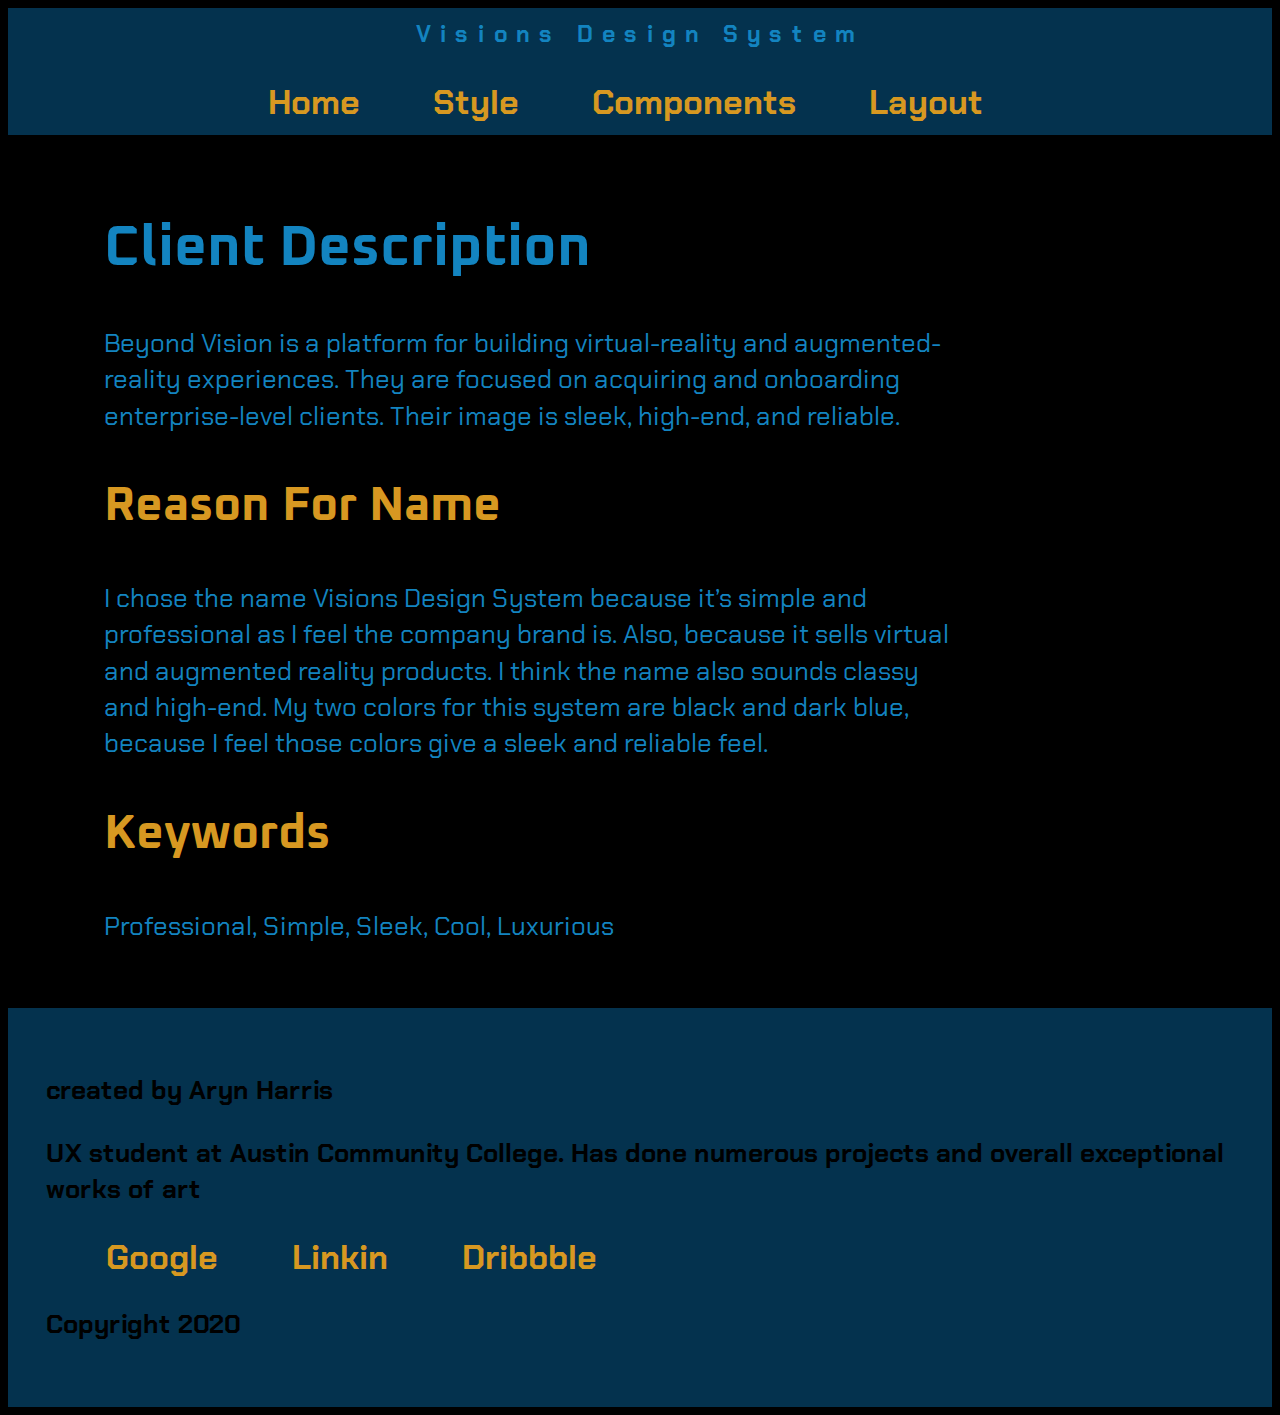
<file: index.html>
<!DOCTYPE html>
<html lang="en-us">

<head>

	<meta charset="UTF-8">
	<meta name="viewport" content="width=device-width, initial-scale=1">

	<title>Home</title>

	<link rel="stylesheet" type="text/css" href="main.css">

</head>

<body>

	<header>
		
		<a href="" class="logo">Visions Design System</a>

		<nav class="nav-primary">

			<ul>

				<li><a href="index.html">Home</a></li>
				<li><a href="style.html">Style</a></li>
				<li><a href="components.html">Components</a></li>
				<li><a href="layouts.html">Layout</a></li>


			</ul>	

		</nav>	

	</header>	

	<main>

		<h1>Client Description</h1>
		<p>Beyond Vision is a platform for building virtual-reality and augmented-reality experiences. They are focused on acquiring and onboarding enterprise-level clients. Their image is sleek, high-end, and reliable.</p>


        <h2>Reason For Name</h2>
        <p> I chose the name Visions Design System because it’s simple and professional as I feel
		the company brand is. Also, because it sells virtual and augmented reality products. I
		think the name also sounds classy and high-end.
		My two colors for this system are black and dark blue, because I feel those colors give a
		sleek and reliable feel.</p>


        <h2>Keywords</h2>
        <p>Professional, Simple, Sleek, Cool, Luxurious</p>

	</main>
	

	<footer>
		
		<p>created by Aryn Harris</p>
        <p>UX student at Austin Community College. Has done numerous projects and overall exceptional 
        works of art</p>

        <nav>

        	<ul>
        		
        		<li><a href="">Google</a></li>
        		<li><a href="">Linkin</a></li>
        		<li><a href="">Dribbble</a></li>

        	</ul>

        </nav>	

        <p> Copyright 2020</p>

	</footer>
</body>

</html>
</file>
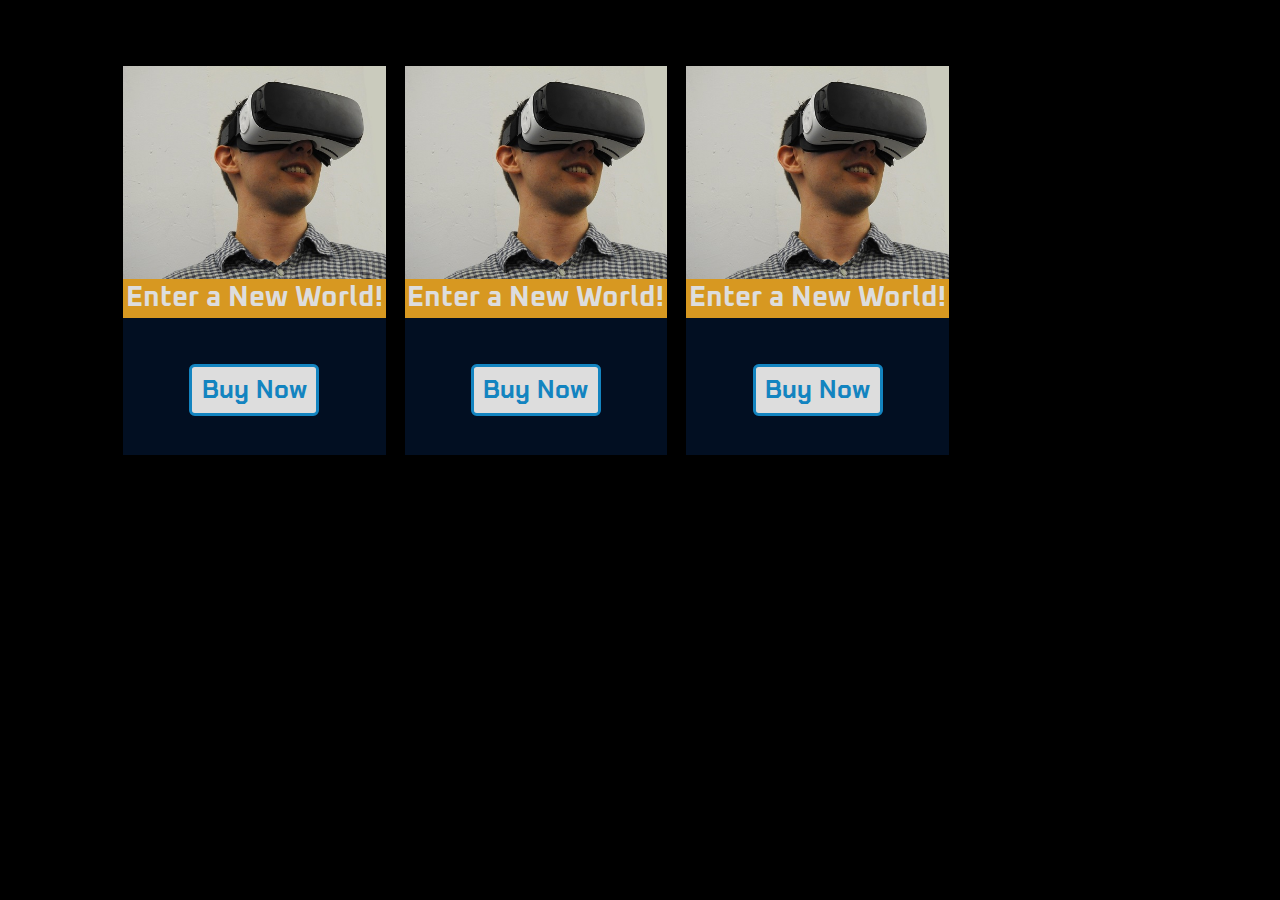
<file: card-callouts.html>
<!DOCTYPE html>
<html lang="en-us">

<head>

	<meta charset="UTF-8">
	<meta name="viewport" content="width=device-width, initial-scale=1">

	<title>Card Callouts</title>

	<link rel="stylesheet" type="text/css" href="main.css">

</head>

<body>
	<header>
	</header>
	
	<main>
      <section class="card-callouts">
         <div class="call-to-action-card">
            <img src="images/card-two.jpg" alt="card-two">
            <h5>Enter a New World!</h5>
            <a href="">Buy Now</a>
         </div>
         
         <div class="call-to-action-card">
            <img src="images/card-two.jpg" alt="card-two">
            <h5>Enter a New World!</h5>
            <a href="">Buy Now</a>
         </div>

         <div class="call-to-action-card">
            <img src="images/card-two.jpg" alt="card-two">
            <h5>Enter a New World!</h5>
            <a href="">Buy Now</a>
         </div>

      </section>
		 


	</main>	
</body>

</html>
</file>
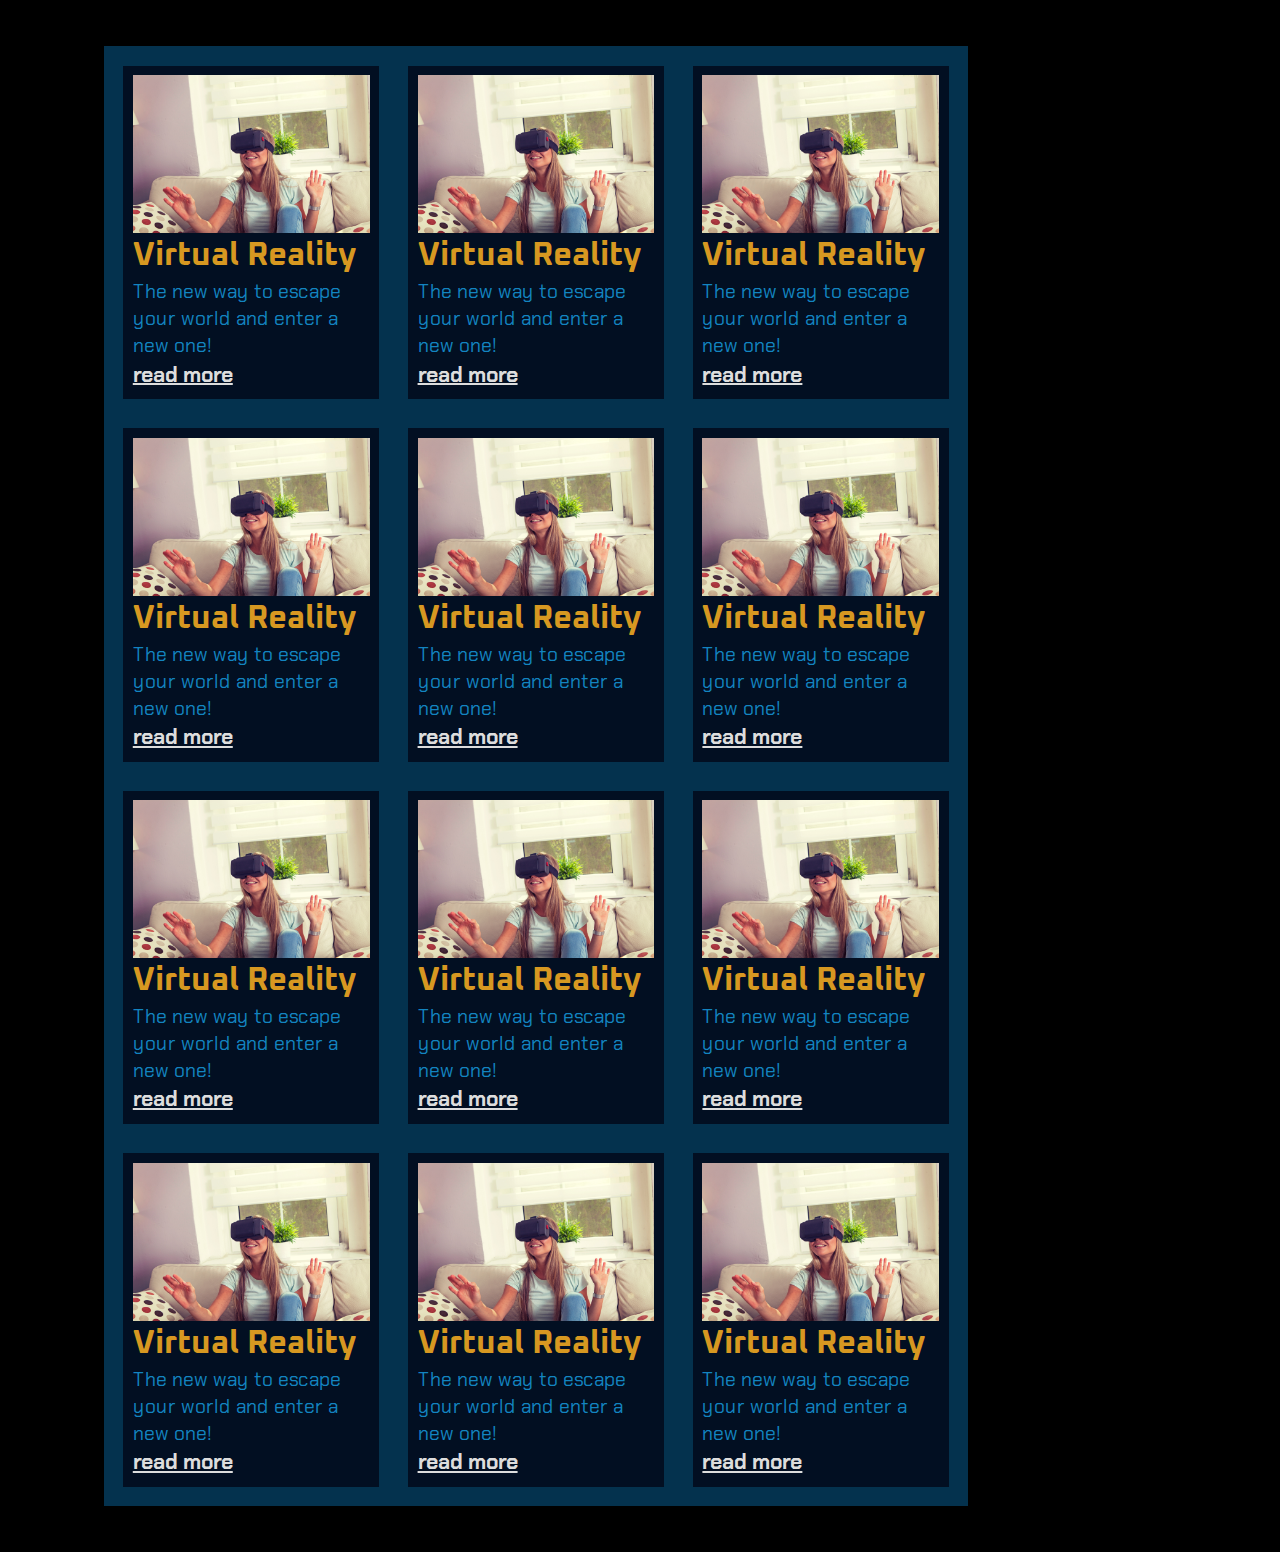
<file: card-grid.html>
<!DOCTYPE html>
<html lang="en-us">

<head>

	<meta charset="UTF-8">
	<meta name="viewport" content="width=device-width, initial-scale=1">

	<title>Card Grid</title>

	<link rel="stylesheet" type="text/css" href="main.css">

</head>

<body>
	<header>
	</header>
	
	<main>

		<section class="article-cards">

			<div class="article-card">
             
               <img src="images/card-one.jpg" alt="card-one">
               <h4>Virtual Reality</h4>
               <p>The new way to escape your world and enter a new one!</p>
               <a href="">read more</a>

            </div> 

            <div class="article-card">
             
               <img src="images/card-one.jpg" alt="card-one">
               <h4>Virtual Reality</h4>
               <p>The new way to escape your world and enter a new one!</p>
               <a href="">read more</a>

            </div> 

            <div class="article-card">
             
               <img src="images/card-one.jpg" alt="card-one">
               <h4>Virtual Reality</h4>
               <p>The new way to escape your world and enter a new one!</p>
               <a href="">read more</a>

            </div> 

            <div class="article-card">
             
               <img src="images/card-one.jpg" alt="card-one">
               <h4>Virtual Reality</h4>
               <p>The new way to escape your world and enter a new one!</p>
               <a href="">read more</a>

            </div> 

            <div class="article-card">
             
               <img src="images/card-one.jpg" alt="card-one">
               <h4>Virtual Reality</h4>
               <p>The new way to escape your world and enter a new one!</p>
               <a href="">read more</a>

            </div> 

            <div class="article-card">
             
               <img src="images/card-one.jpg" alt="card-one">
               <h4>Virtual Reality</h4>
               <p>The new way to escape your world and enter a new one!</p>
               <a href="">read more</a>

            </div> 

            <div class="article-card">
             
               <img src="images/card-one.jpg" alt="card-one">
               <h4>Virtual Reality</h4>
               <p>The new way to escape your world and enter a new one!</p>
               <a href="">read more</a>

            </div> 

            <div class="article-card">
             
               <img src="images/card-one.jpg" alt="card-one">
               <h4>Virtual Reality</h4>
               <p>The new way to escape your world and enter a new one!</p>
               <a href="">read more</a>

            </div> 

            <div class="article-card">
             
               <img src="images/card-one.jpg" alt="card-one">
               <h4>Virtual Reality</h4>
               <p>The new way to escape your world and enter a new one!</p>
               <a href="">read more</a>

            </div> 

            <div class="article-card">
             
               <img src="images/card-one.jpg" alt="card-one">
               <h4>Virtual Reality</h4>
               <p>The new way to escape your world and enter a new one!</p>
               <a href="">read more</a>

            </div> 

            <div class="article-card">
             
               <img src="images/card-one.jpg" alt="card-one">
               <h4>Virtual Reality</h4>
               <p>The new way to escape your world and enter a new one!</p>
               <a href="">read more</a>

            </div> 

            <div class="article-card">
             
               <img src="images/card-one.jpg" alt="card-one">
               <h4>Virtual Reality</h4>
               <p>The new way to escape your world and enter a new one!</p>
               <a href="">read more</a>

            </div> 


		</section>	
	</main>	
</body>

</html>
</file>
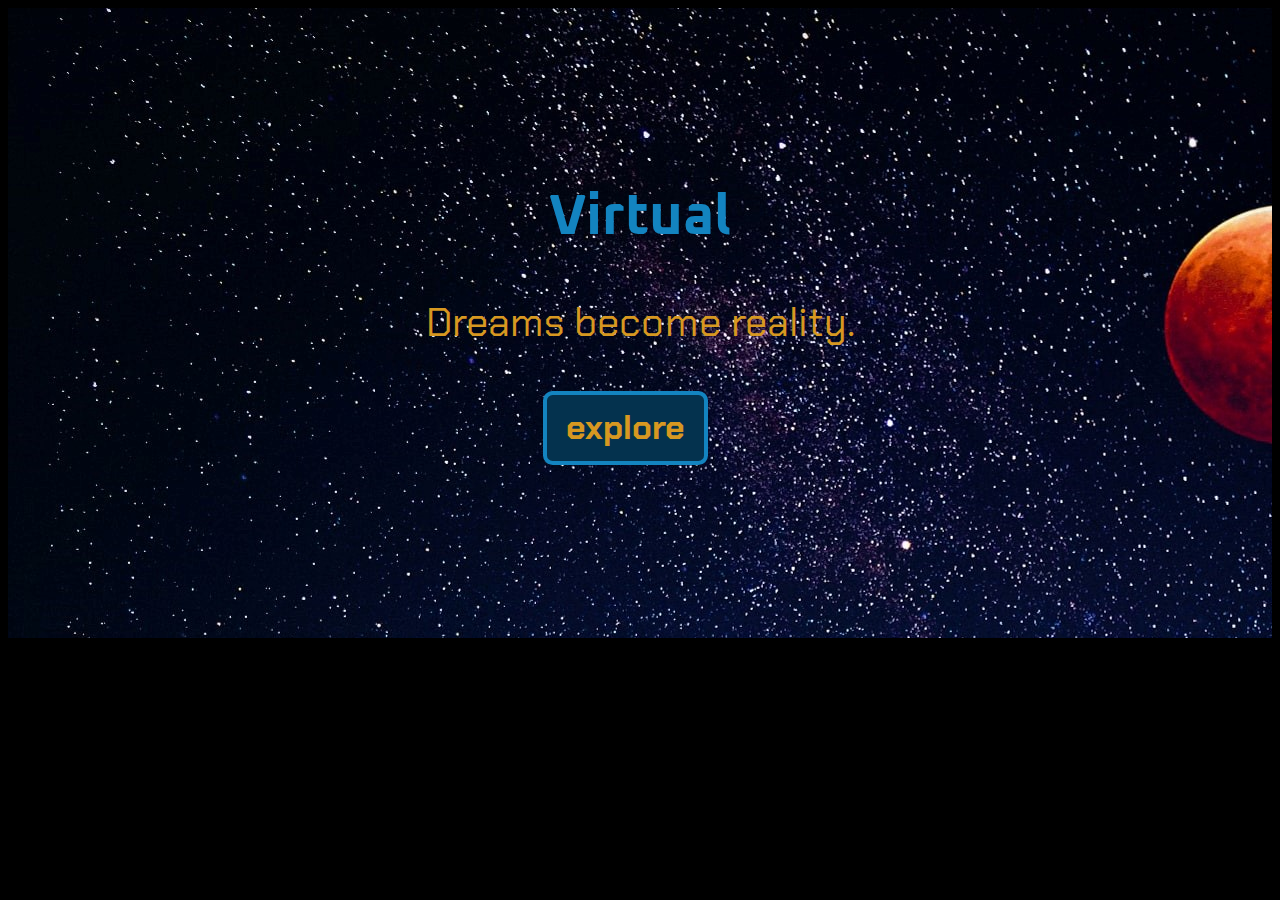
<file: hero.html>
<!DOCTYPE html>
<html lang="en-us">

<head>

	<meta charset="UTF-8">
	<meta name="viewport" content="width=device-width, initial-scale=1">

	<title>Hero</title>

	<link rel="stylesheet" type="text/css" href="main.css">

</head>

<body>
	
	<header class="hero-block">
         
         <h1>Virtual</h1>
         <p>Dreams become reality.</p>
         <a href="hero.html" class="hero-button">explore</a>

	</header>
	

</body>

</html>
</file>
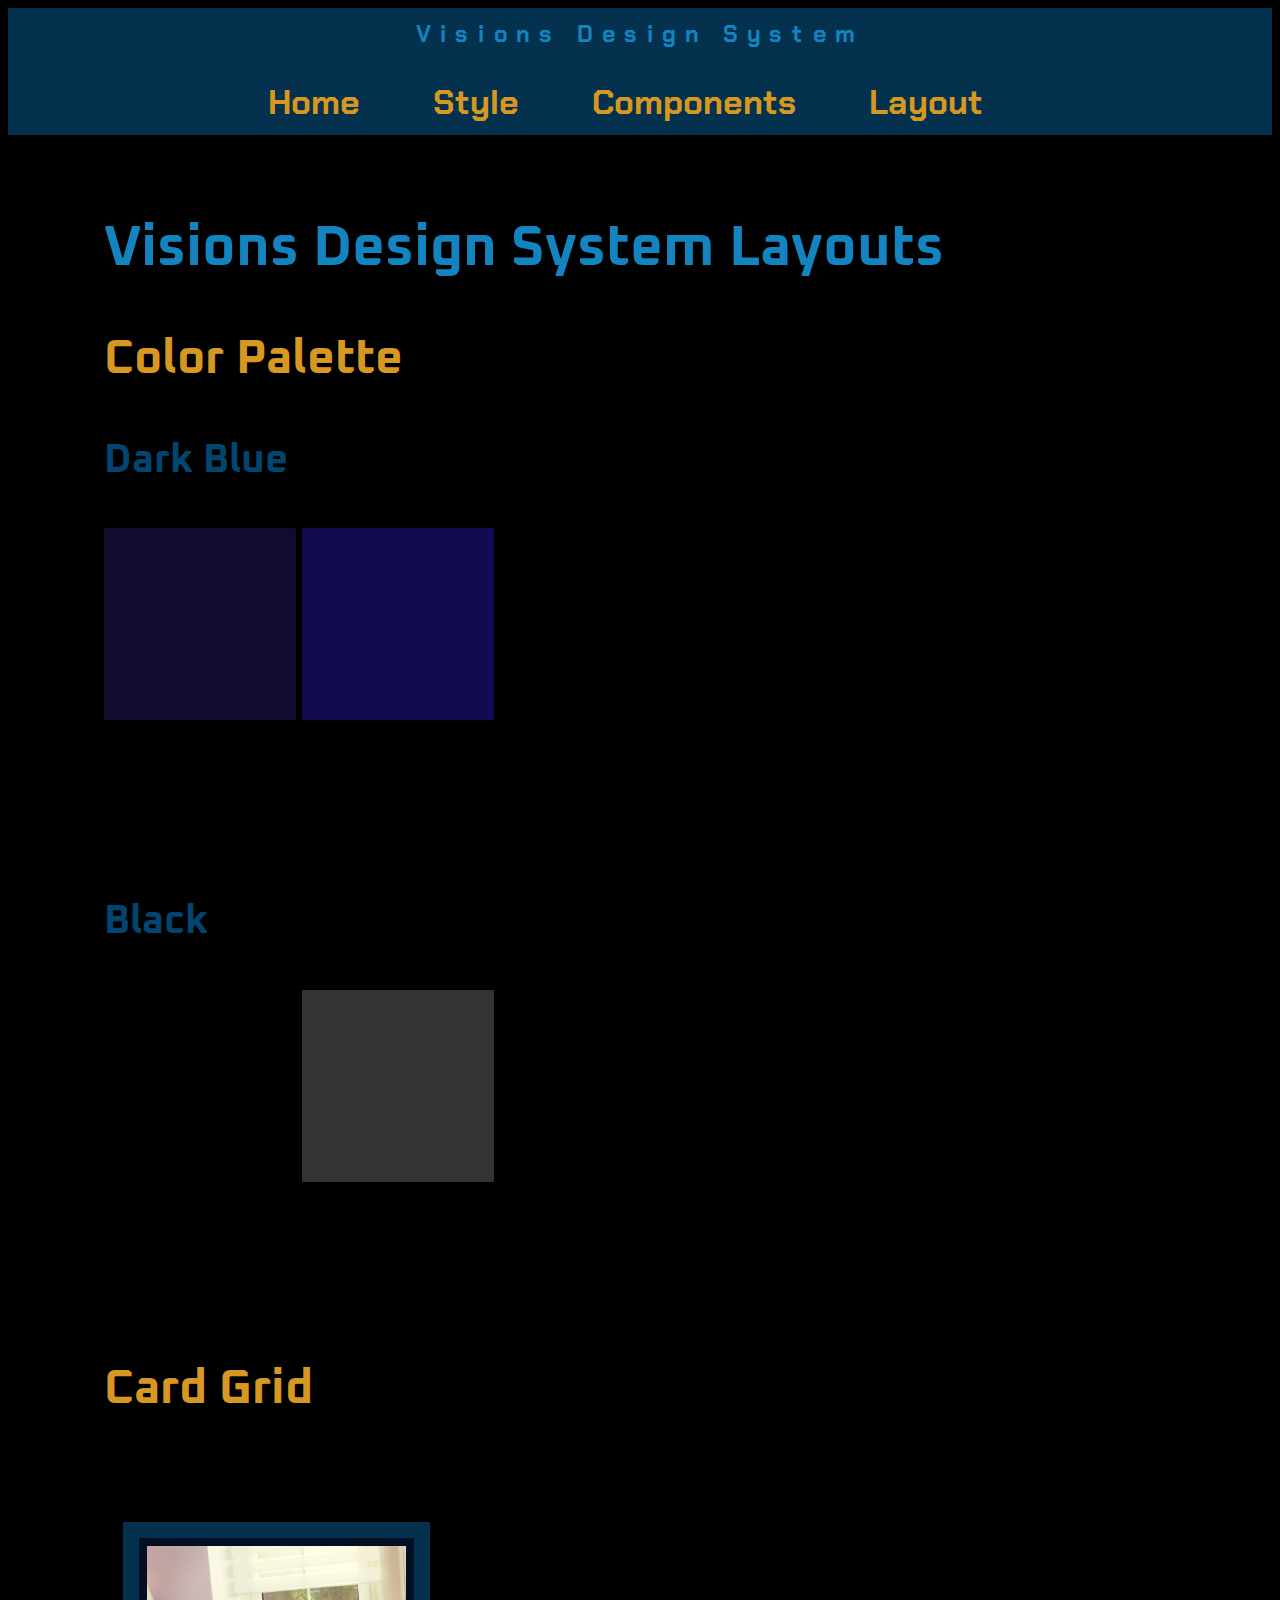
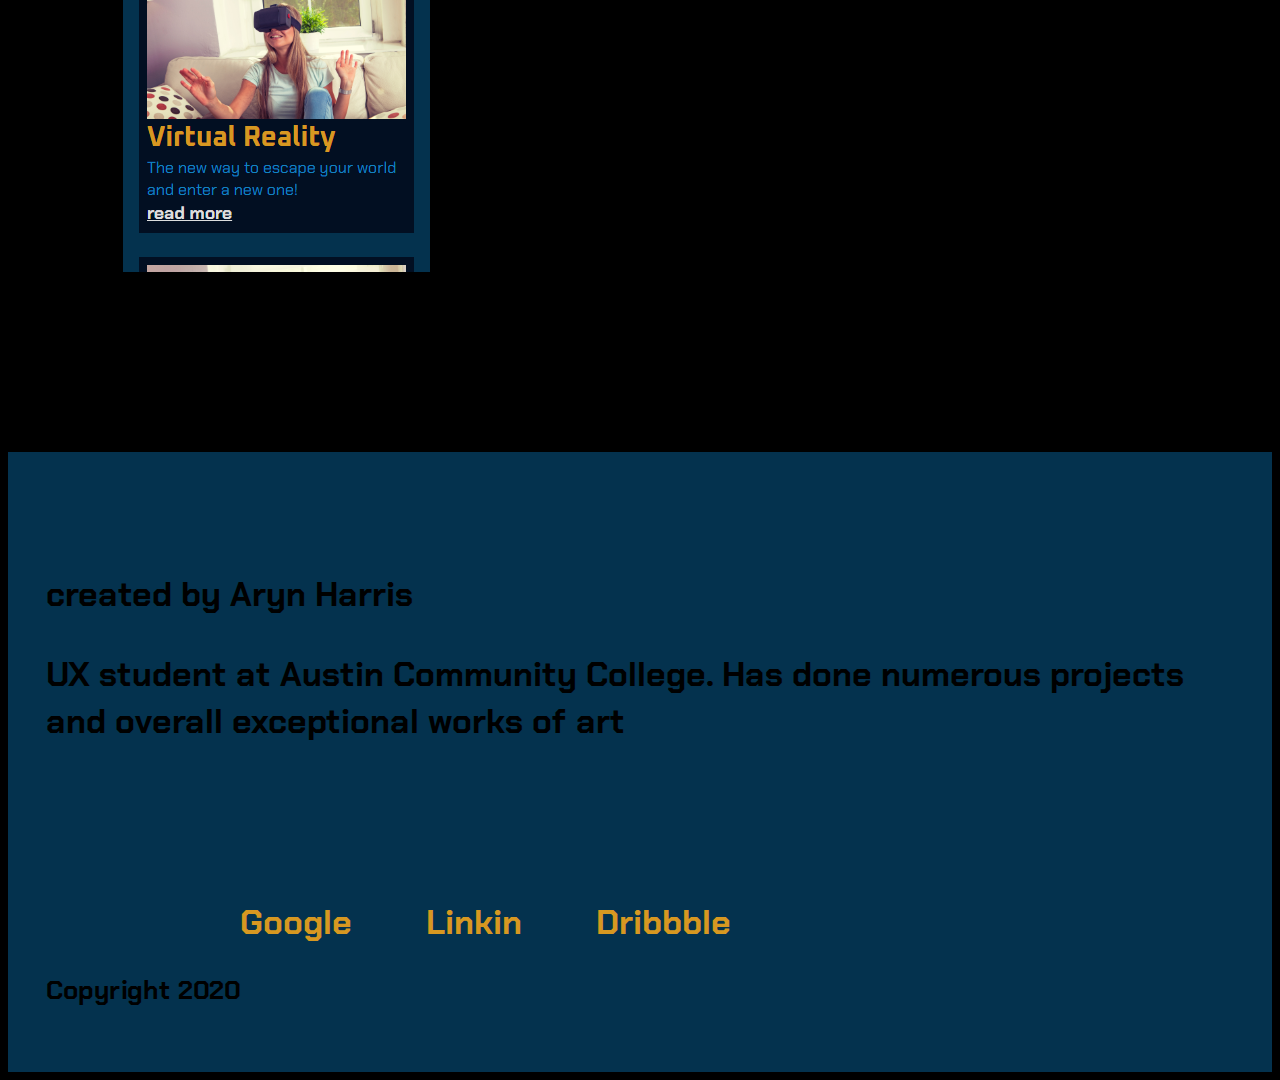
<file: layouts.html>
<!DOCTYPE html>
<html lang="en-us">

<head>

	<meta charset="UTF-8">
	<meta name="viewport" content="width=device-width, initial-scale=1">

	<title>Layouts</title>

	<link rel="stylesheet" type="text/css" href="main.css">

</head>

<body>

	<header>
		
		<a href="" class="logo">Visions Design System</a>

		<nav class="nav-primary">

			<ul>

				<li><a href="index.html">Home</a></li>
				<li><a href="style.html">Style</a></li>
				<li><a href="components.html">Components</a></li>
				<li><a href="layouts.html">Layout</a></li>

			</ul>	

		</nav>	

	</header>	

	<main>

		<h1>Visions Design System Layouts</h1>

		<section>
			
			<h2>Color Palette</h2>

			<h3>Dark Blue</h3>
            <svg class="color-swatch" version="1.1" xmlns="http://www.w3.org/2000/svg"  x="0px" y="0px" viewBox="0 0 100 165" style="max-width: 10rem;">
    		<rect width="100" height="100"  fill="#130b2d" />
    		<text x="50" y="120" text-anchor="middle" font-weight="bold" font-size="80%">Dark Blue</text>
    		<text x="50" y="140" text-anchor="middle" font-size="80%">#130b2d</text>
			</svg>

            

            
            <svg class="color-swatch" version="1.1" xmlns="http://www.w3.org/2000/svg"  x="0px" y="0px" viewBox="0 0 100 165" style="max-width: 10rem;">
    		<rect width="100" height="100"  fill="#130b51" />
    		<text x="50" y="120" text-anchor="middle" font-weight="bold" font-size="80%">Royal Blue</text>
    		<text x="50" y="140" text-anchor="middle" font-size="80%">#130b51</text>
			</svg>


			<h3>Black</h3>
			<svg class="color-swatch" version="1.1" xmlns="http://www.w3.org/2000/svg"  x="0px" y="0px" viewBox="0 0 100 165" style="max-width: 10rem;">
    		<rect width="100" height="100"  fill="#000000" />
    		<text x="50" y="120" text-anchor="middle" font-weight="bold" font-size="80%">Black</text>
    		<text x="50" y="140" text-anchor="middle" font-size="80%">#000000</text>
			</svg>


			
			<svg class="color-swatch" version="1.1" xmlns="http://www.w3.org/2000/svg"  x="0px" y="0px" viewBox="0 0 100 165" style="max-width: 10rem;">
    		<rect width="100" height="100"  fill="#333333" />
    		<text x="50" y="120" text-anchor="middle" font-weight="bold" font-size="80%">Gray</text>
    		<text x="50" y="140" text-anchor="middle" font-size="80%">#333333</text>
			</svg>


		</section>

		<section>

			<h2>Card Grid</h2>
            <a href="card-grid.html"><img src="images/article-grid.PNG" alt="article-grid">

		</section>	

	</main>
	

	<footer>
		
		<p>created by Aryn Harris</p>
        <p>UX student at Austin Community College. Has done numerous projects and overall exceptional 
        works of art</p>

        <nav>

        	<ul>
        		
        		<li><a href="">Google</a></li>
        		<li><a href="">Linkin</a></li>
        		<li><a href="">Dribbble</a></li>

        	</ul>

        </nav>	

        <p> Copyright 2020</p>

	</footer>
</body>

</html>
</file>
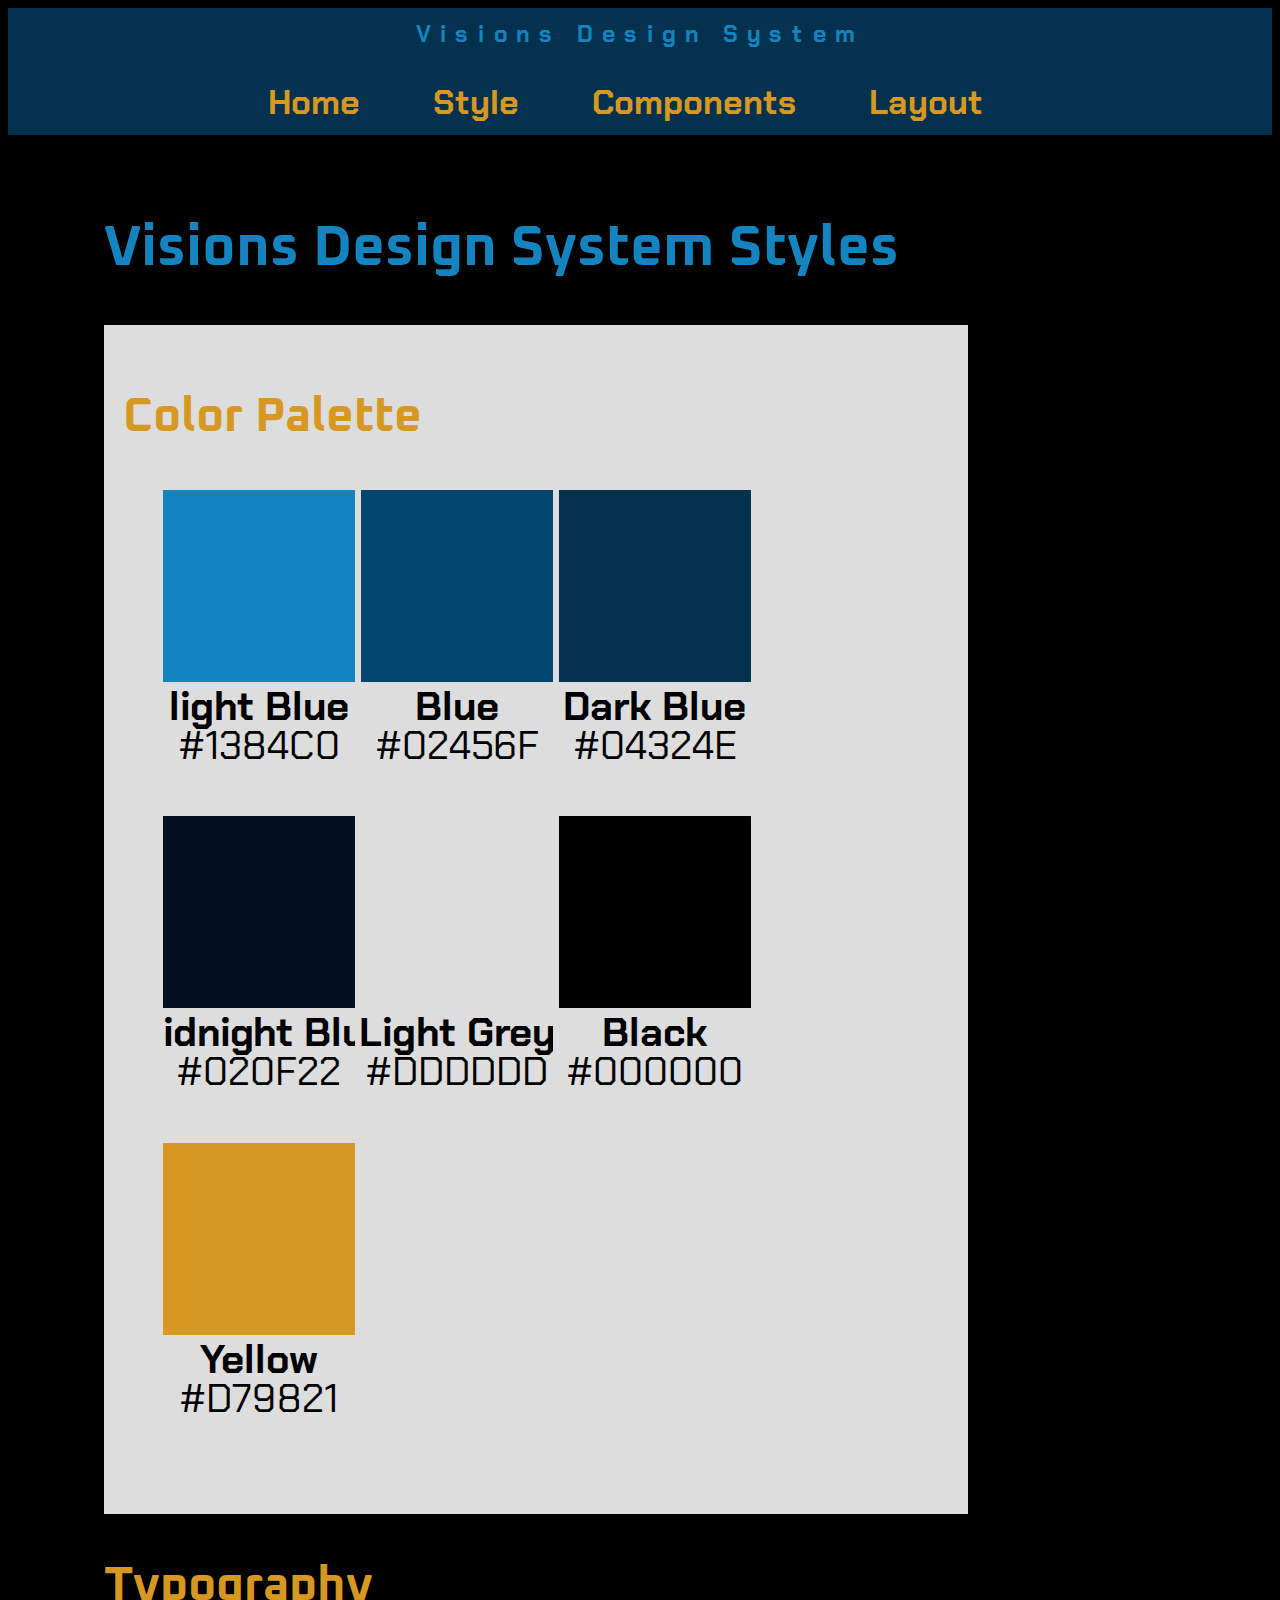
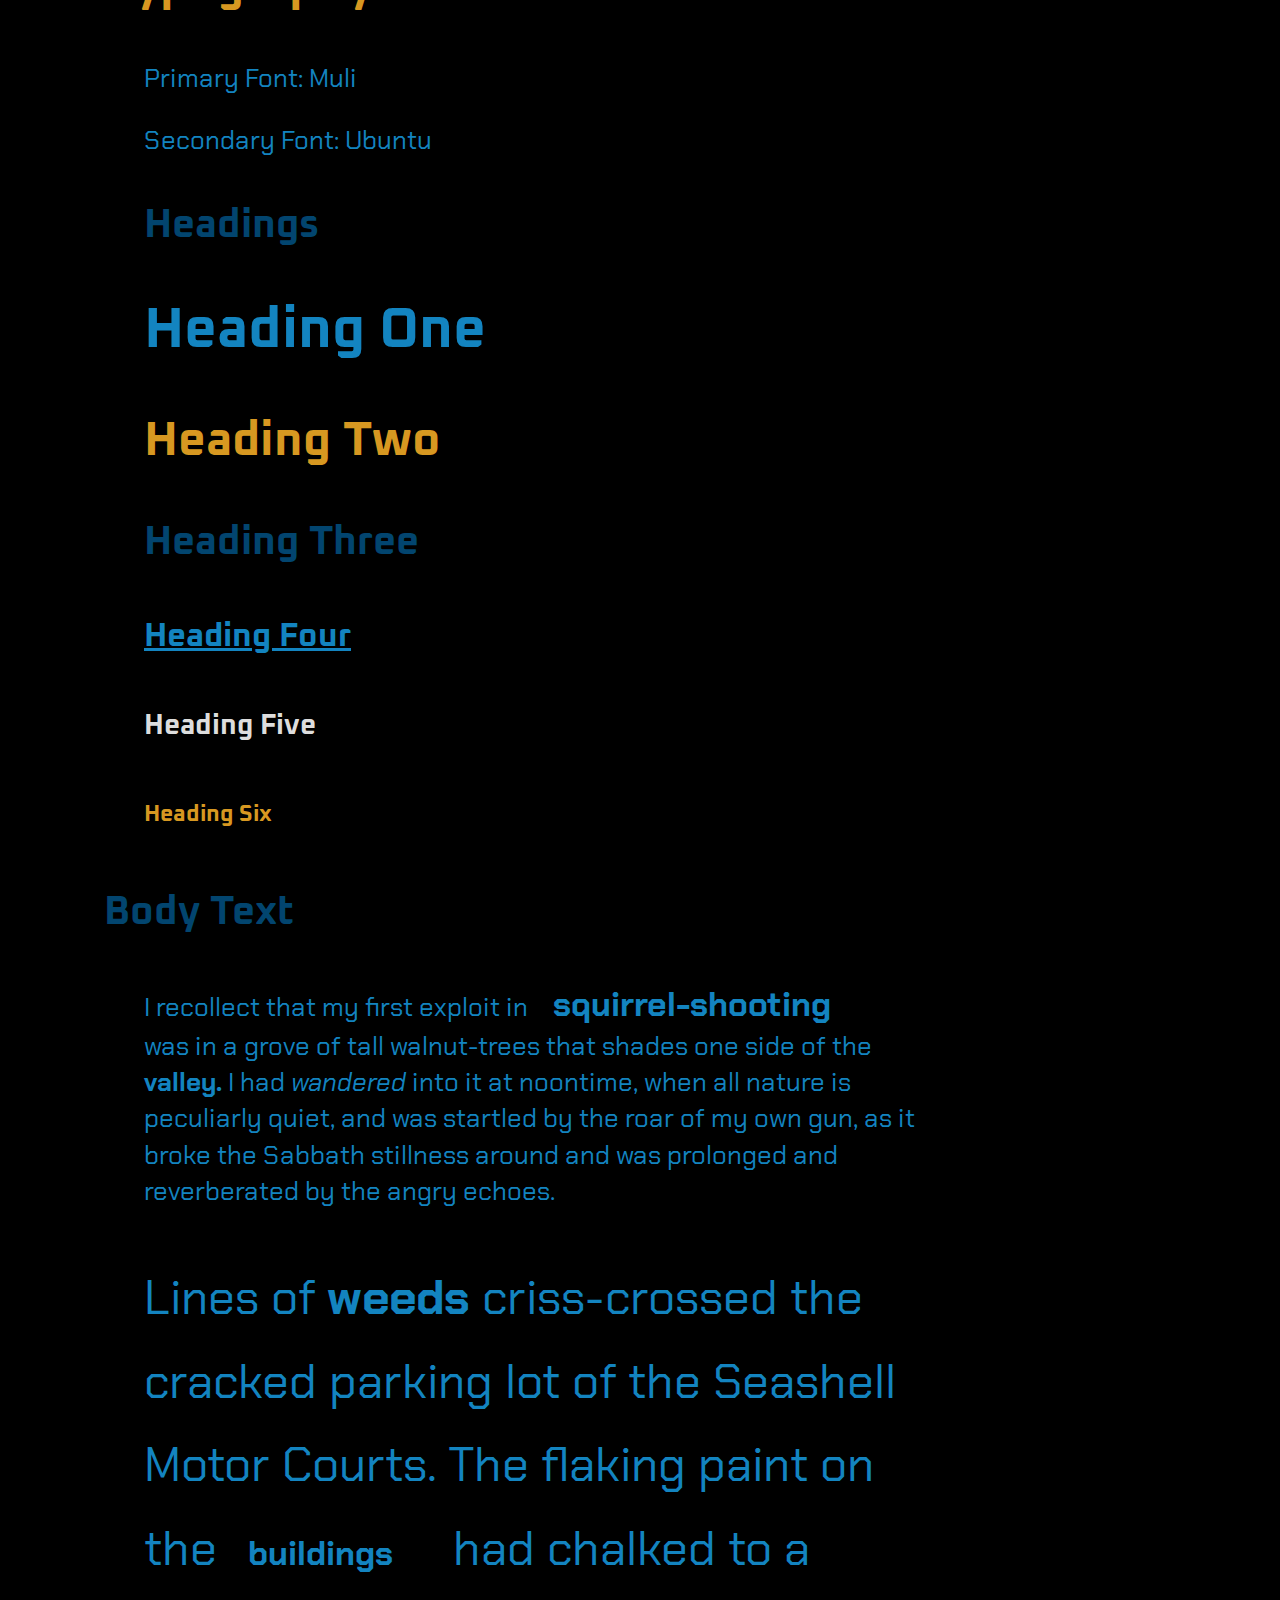
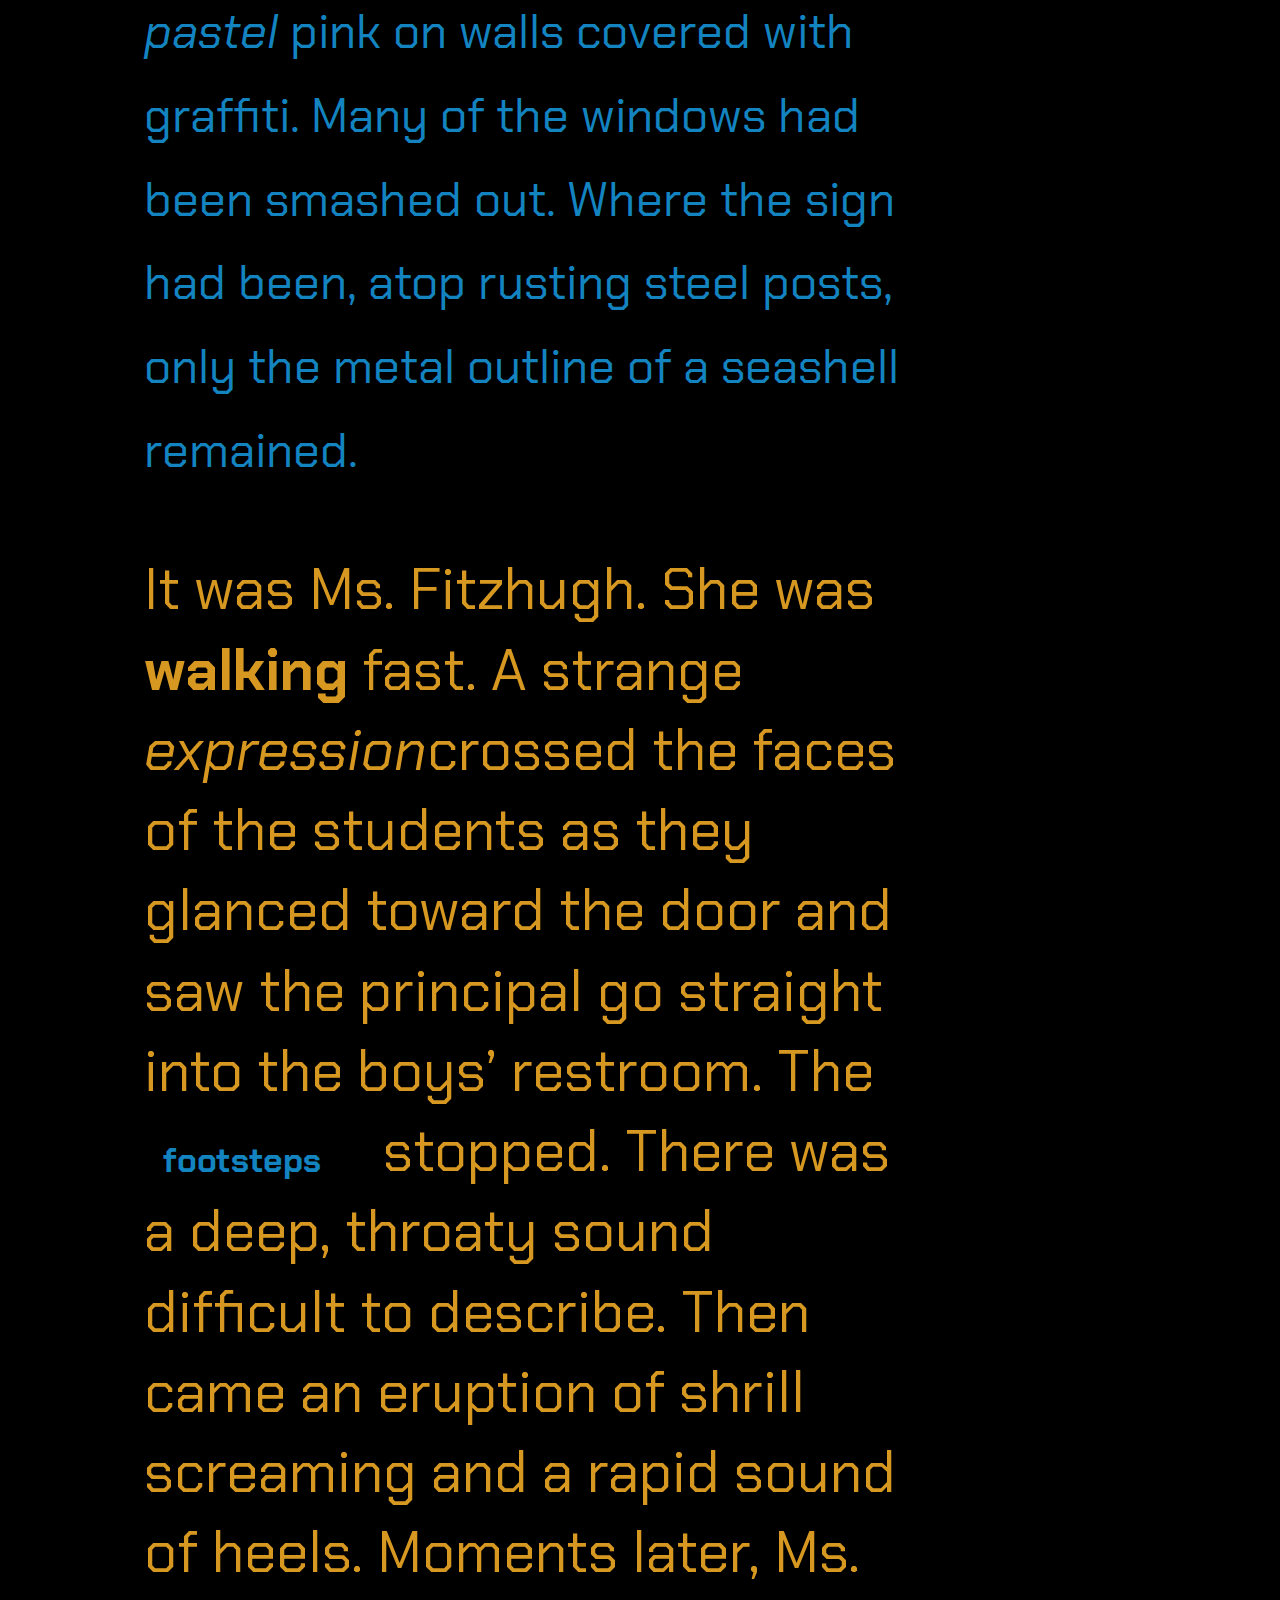
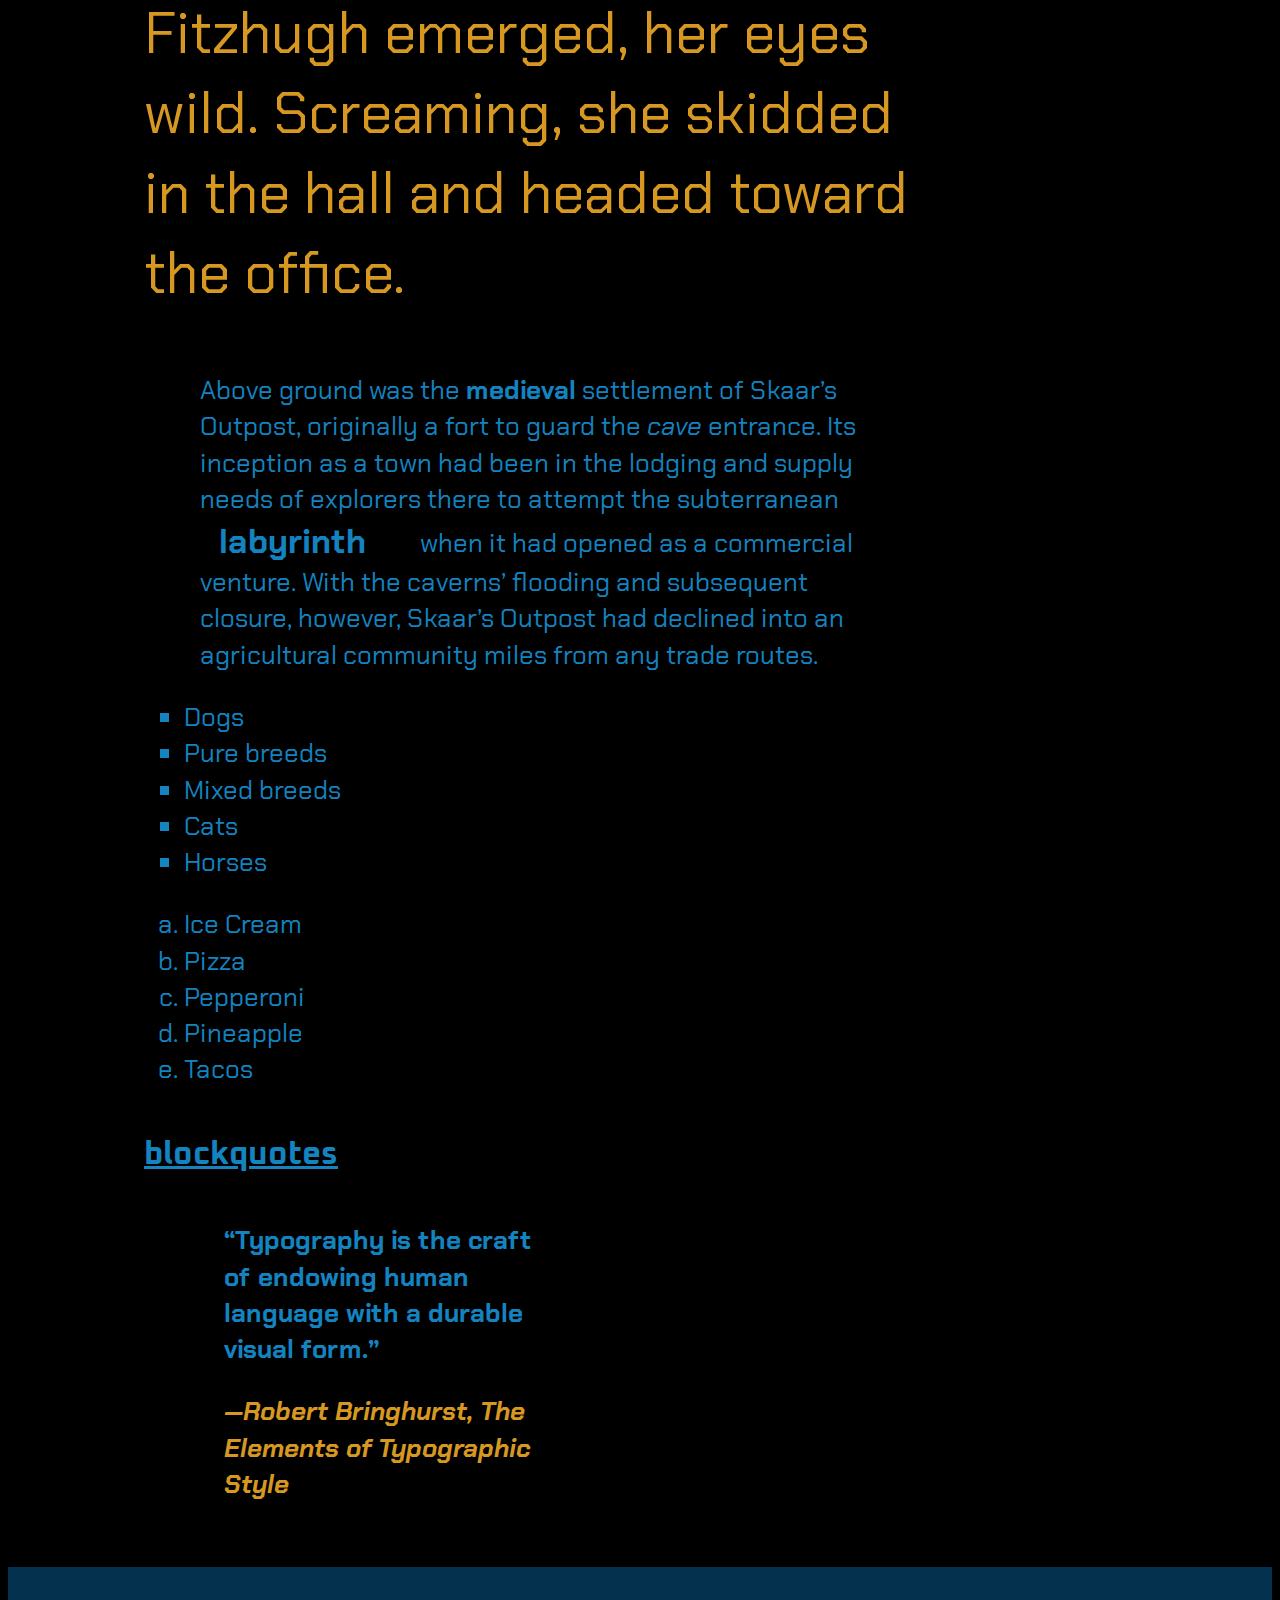
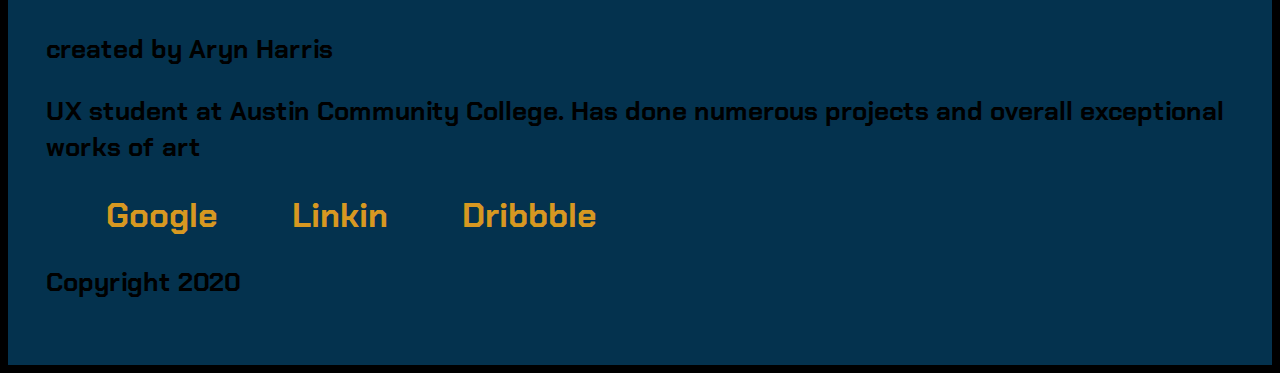
<file: style.html>
<!DOCTYPE html>
<html lang="en-us">

<head>

	<meta charset="UTF-8">
	<meta name="viewport" content="width=device-width, initial-scale=1">

	<title>Style</title>

	<link rel="stylesheet" type="text/css" href="main.css">

</head>

<body>

	<header>
		
		<a href="" class="logo">Visions Design System</a>

		<nav class="nav-primary">

			<ul>

				<li><a href="index.html">Home</a></li>
				<li><a href="style.html">Style</a></li>
				<li><a href="components.html">Components</a></li>
				<li><a href="layouts.html">Layout</a></li>


			</ul>	

		</nav>	

	</header>	

	<main>

		<h1>Visions Design System Styles</h1>

		<section class="colorpalette">
			
			<h2>Color Palette</h2>

			<figure>

            <svg class="color-swatch" version="1.1" xmlns="http://www.w3.org/2000/svg"  x="0px" y="0px" viewBox="0 0 100 165" style="max-width: 10rem;">
    		<rect width="100" height="100"  fill="#1384C0" />
    		<text x="50" y="120" text-anchor="middle" font-weight="bold" font-size="80%">light Blue</text>
    		<text x="50" y="140" text-anchor="middle" font-size="80%">#1384C0</text>
			</svg>

            
            <svg class="color-swatch" version="1.1" xmlns="http://www.w3.org/2000/svg"  x="0px" y="0px" viewBox="0 0 100 165" style="max-width: 10rem;">
    		<rect width="100" height="100"  fill="#02456F" />
    		<text x="50" y="120" text-anchor="middle" font-weight="bold" font-size="80%">Blue</text>
    		<text x="50" y="140" text-anchor="middle" font-size="80%">#02456F</text>
			</svg>


			<svg class="color-swatch" version="1.1" xmlns="http://www.w3.org/2000/svg"  x="0px" y="0px" viewBox="0 0 100 165" style="max-width: 10rem;">
    		<rect width="100" height="100"  fill="#04324E" />
    		<text x="50" y="120" text-anchor="middle" font-weight="bold" font-size="80%">Dark Blue</text>
    		<text x="50" y="140" text-anchor="middle" font-size="80%">#04324E</text>
			</svg>


			
			<svg class="color-swatch" version="1.1" xmlns="http://www.w3.org/2000/svg"  x="0px" y="0px" viewBox="0 0 100 165" style="max-width: 10rem;">
    		<rect width="100" height="100"  fill="#020F22" />
    		<text x="50" y="120" text-anchor="middle" font-weight="bold" font-size="80%">Midnight Blue</text>
    		<text x="50" y="140" text-anchor="middle" font-size="80%">#020F22</text>
			</svg>

			<svg class="color-swatch" version="1.1" xmlns="http://www.w3.org/2000/svg"  x="0px" y="0px" viewBox="0 0 100 165" style="max-width: 10rem;">
    		<rect width="100" height="100"  fill="#DDDDDD" />
    		<text x="50" y="120" text-anchor="middle" font-weight="bold" font-size="80%">Light Grey</text>
    		<text x="50" y="140" text-anchor="middle" font-size="80%">#DDDDDD</text>
			</svg>

            <svg class="color-swatch" version="1.1" xmlns="http://www.w3.org/2000/svg"  x="0px" y="0px" viewBox="0 0 100 165" style="max-width: 10rem;">
    		<rect width="100" height="100"  fill="#000000" />
    		<text x="50" y="120" text-anchor="middle" font-weight="bold" font-size="80%">Black</text>
    		<text x="50" y="140" text-anchor="middle" font-size="80%">#000000</text>
			</svg>

            <svg class="color-swatch" version="1.1" xmlns="http://www.w3.org/2000/svg"  x="0px" y="0px" viewBox="0 0 100 165" style="max-width: 10rem;">
    		<rect width="100" height="100"  fill="#D79821" />
    		<text x="50" y="120" text-anchor="middle" font-weight="bold" font-size="80%">Yellow</text>
    		<text x="50" y="140" text-anchor="middle" font-size="80%">#D79821</text>
			</svg>

		</figure>

		</section>

		<section>
			
			<h2>Typography</h2>

			<figure>

			   <p>Primary Font: Muli</p>
			   <p>Secondary Font: Ubuntu </p>

		    </figure>

		    <figure>

			   <h3>Headings</h3>

			   <h1>Heading One</h1>

			   <h2>Heading Two</h2>

			   <h3>Heading Three</h3>

			   <h4>Heading Four</h4>

			   <h5>Heading Five</h5>

			   <h6>Heading Six</h6>

		    </figure>

		

            <h3>Body Text</h3>

            <figure>

              <p>I recollect that my first exploit in <a href="">squirrel-shooting</a> was in a grove of tall walnut-trees that shades one side of the <strong>valley.</strong> I had <em>wandered</em> into it at noontime, when all nature is peculiarly quiet, and was startled by the roar of my own gun, as it broke the Sabbath stillness around and was prolonged and reverberated by the angry echoes.</p>

            </figure>

            <figure>

              <p class="body-text-style-two">Lines of <strong>weeds</strong> criss-crossed the cracked parking lot of the Seashell Motor Courts. The flaking paint on the <a href="">buildings</a> had chalked to a <em>pastel</em> pink on walls covered with graffiti. Many of the windows had been smashed out. Where the sign had been, atop rusting steel posts, only the metal outline of a seashell remained.</p>
            </figure>

            <figure>
              <p class="body-text-style-three">It was Ms. Fitzhugh. She was <strong>walking</strong> fast. A strange <em>expression</em>crossed the faces of the students as they glanced toward the door and saw the principal go straight into the boys’ restroom. The <a href="">footsteps</a> stopped. There was a deep, throaty sound difficult to describe. Then came an eruption of shrill screaming and a rapid sound of heels. Moments later, Ms. Fitzhugh emerged, her eyes wild. Screaming, she skidded in the hall and headed toward the office.</p>
            </figure>
            
            <figure>  

              <p class="body-text-style-four">Above ground was the <strong>medieval</strong> settlement of Skaar’s Outpost, originally a fort to guard the <em>cave</em> entrance. Its inception as a town had been in the lodging and supply needs of explorers there to attempt the subterranean <a href="">labyrinth</a> when it had opened as a commercial venture. With the caverns’ flooding and subsequent closure, however, Skaar’s Outpost had declined into an agricultural community miles from any trade routes.</p>

            </figure>

            <figure>  

              <ul>
            	  <li>Dogs</li>
                      <li>Pure breeds</li>
                      <li>Mixed breeds</li>
                  </li>   
                  <li>Cats</li>
                  <li>Horses</li>
              </ul>

            </figure>

            <figure>

            	<ol>
            		<li>Ice Cream</li>
            		<li>Pizza</li>
            		    <li>Pepperoni</li>
            		    <li>Pineapple</li>
            		<li>Tacos</li>    

                </ol>


            </figure>  

            <figure>
            		
       
            <h4>blockquotes</h4>

            <figure>

              <blockquote>
              <p>“Typography is the craft of endowing human language with a durable visual form.”</p>
              <cite>&mdash;Robert Bringhurst, The Elements of Typographic Style</cite>
              </blockquote>

            </figure>  

		</section>

      
           

	</main>
	

	<footer>
		
		<p>created by Aryn Harris</p>
        <p>UX student at Austin Community College. Has done numerous projects and overall exceptional 
        works of art</p>

        <nav>

        	<ul>
        		
        		<li><a href="">Google</a></li>
        		<li><a href="">Linkin</a></li>
        		<li><a href="">Dribbble</a></li>

        	</ul>

        </nav>	

        <p> Copyright 2020</p>

	</footer>
</body>

</html>
</file>
<file: main.css>
@import url('https://fonts.googleapis.com/css?family=Chakra+Petch:400,700|Oxanium:400,700&display=swap');
/*******************************************************************************************************
**************************************Colors***************************************************************/

html {
	--color-lightblue: #1384C0;
    --color-blue: #02456F;
    --color-midnightblue: #020F22;
    --color-darkblue: #04324E;
    --color-lightgrey: #ddd;
    --color-yellow: #D79821;
    --color-black: #000000;
    --font-primary: "Chakra Petch", Arial, sans-serif;
    --font-secondary: "Oxanium", Arial, serif;
	--ratio: 1.2;
	--size-one: calc( 1rem * var(--ratio) );
	--size-two: calc( var(--size-one) * var(--ratio) );
	--size-three: calc( var(--size-two) * var(--ratio) );
	--size-four: calc(var(--size-three) * var(--ratio) );
	--size-five: calc( var(--size-four) * var(--ratio) );
	--size-six: calc(var(--size-five) * var(--ratio) );
    
}
    


/*******************************************************************************************************
**************************************Typography***************************************************************/
html {
	background-color: #000;
	color: var(--color-lightblue);
	font-family: var(--font-primary);

}

body {

	font-size: 1.35rem;
	line-height: 1.4;
}

a {

   	color: var(--color-yellow);
   	font-size: 1.75rem;
	font-weight: bold;
	margin-right: 1.5rem;
	padding: .5rem 1rem;
	list-style: none;
	text-decoration: none;

}

a:visited {
	color: var(--color-lightblue);
}


a:hover {

	color: var(--color-yellow);
}

a:focus {

    color: var(--color-blue);
    text-transform: uppercase;
}

a:active {

	color: var(--color-blue);
	text-decoration: overline;
}



h1,h2,h3,h4,h5,h6 {
    color: var(--color-lightblue);
	font-family: var(--font-secondary);
}

h1 {
   font-size: var(--size-six);
   line-height: 1.3;
}

h2 {
   font-size: var(--size-five);
   color: var(--color-yellow);
}

h3 {
   font-size: var(--size-four);
   color: var(--color-blue);
}

h4 {
   font-size: var(--size-three);
   text-decoration: underline;
}

h5 {
   color: var(--color-lightgrey);
   font-size: var(--size-two);
}

h6 {
   color: var(--color-yellow);
   font-size: var(--size-one);
}

.body-text-style-two {
	font-size: var(--size-five);
	line-height: 1.75;
}

.body-text-style-three {
	font-size: var(--size-six);
	color: var(--color-yellow);
}

.body-text-style-four {
	max-width: 35rem;
	margin: auto;
}


@media (min-width:700px) {

	html {
       font-size: 1.15rem;
       line-height: 1.25;
	}
}

@media (min-width:1100px) {

	html {
		font-size: 1.20rem;
	}
}

blockquote {
	font-weight: bold;
	max-width: 45%;
}

cite {
	color: var(--color-yellow);
}

main ul {
	list-style: square;
}

main ul ul {
	list-style: circle;
}
 main ol {
 	list-style: lower-latin;
 }

 main ol ol {
 	list-style: lower-roman;
 }
/*******************************************************************************************************
**************************************Header Component***************************************************************/
header {
	flex-direction: column;
	justify-content: space-between;
	background-color: var(--color-darkblue);
	display: flex;
}



 .nav-primary {
	background-color: var(--color-midnightblue);

}

.nav-primary ul {
	margin:0;
    padding: .5rem 0;
}

.nav-primary li {
	border-bottom: 1px solid var(--color-blue);
	display: block;
	margin-top: .5rem;
}

@media ( min-width: 700px) {
    .nav-primary {
    	background-color: var(--color-darkblue)
    }

	.nav-primary li {
		border-bottom: none;
		display: inline-block;
	}

	.nav-primary {
		margin: auto;
	}

	.logo {
		margin: auto;
	}
}



.logo {
    font-size: var(--size-one);
    font-weight: bold;
    color: var(--color-lightgrey);
    letter-spacing: .5rem;
}

.hero-block {
	align-items: center;
	color: var(--color-yellow);
	background-image: url(images/hero.jpg);
	display: flex;
	flex-direction: column;
}
/*******************************************************************************************************
**************************************Footer Component***************************************************************/

footer {
	background-color: var(--color-darkblue);
	color: var(--color-midnightblue);
	font-weight: bold;
	padding: 2rem 2rem;
}

footer p {
	color: var(--color-black);
}

footer a {
	background-color: var(--color-white);
	color: var(--color-blue);
}

footer a:visited {
	color: var(--color-yellow);
}

footer li {
	display: block;
	list-style: none;
}

@media (min-width: 700px) {

	footer li{
		display: inline;
		font-weight: normal;
	}
}


/*******************************************************************************************************
**************************************Main Component***************************************************************/

main {
	max-width: 45rem;
	padding: 2rem 5rem;
}

.colorpalette {
	background-color: var(--color-lightgrey);
	margin: auto;
	padding: 1rem 1rem;
}

.primary-nav img {
	display: block;
	margin: 1rem 0;
}

img {
	display: block;
	max-width: 100%;
}
/*******************************************************************************************************
**************************************link buttons***************************************************************/

.hero-button {

	background-color: var(--color-darkblue);
    border: .25rem solid var(--color-lightblue);
    color: var(--color-yellow);
    padding: .5rem 1rem;
    border-radius: .5rem;
}

.hero-button:visited {
	color: var(--color-midnightblue);
}

.hero-button:hover, .hero-button:focus {
	background-color: var(--color-yellow);
	box-shadow: .5rem .25rem .7rem rgba( 0, 0, 0, .3 );
	outline: none;
}

.link-button:active {
	background-color: var(--color-yellow);
}

.normal-button {
	background-color: var(--color-black);
    border: .15rem solid var(--color-lightblue);
    color: var(--color-yellow);
    padding: .5rem 1rem;
    border-radius: .5rem;
}

.normal-button:visited {
	color: var(--color-yellow);
}

.normal-button:hover, .normal-button:focus {
	background-color: var(--color-blue);
}

.normal-button:active {
	background-color: var(--color-midnightblue);
}

.tertiary-button {
    text-decoration: underline;

}

.tertiary-button:visited {
	color: var(--color-midnightblue);
}

.tertiary-button:hover, .tertiary-button:focus {
	color: var(--color-yellow);
}

.tertiary-button:active {
	background-color: var(--color-lightgrey);
}



/*******************************************************************************************************
**************************************accordians***************************************************************/

.accordian-one {
    margin-bottom: 1.5rem;
    color: var(--color-yellow);
}

.summary-one {
    background-color: var(--color-midnightblue);
    padding: .5rem;
}

.accordian-two {
    margin-bottom: 1.5rem;
    color: var(--color-blue);
}

.summary-two {
    background-color: var(--color-yellow);
    padding: .5rem;
}

.accordian-three {
    margin-bottom: 1.5rem;
    color: var(--color-yellow);
}

.summary-three {
    background-color: var(--color-blue);
    padding: .5rem;
}

summary:focus {
    outline: none;
}

summary:focus span {
    color: var(--color-yellow);
}

.summary-two:focus span {

	color:var(--color-midnightblue);
}
/*******************************************************************************************************
**************************************details&summary***************************************************************/
details div {
    padding: 1.5rem;
}

details[open] {
    border-bottom: 1px solid var(--color-lightgrey);
}

dialog {
	background-color: var(--color-blue);
	border-radius: 1.25rem;
	color: var(--color-yellow);
}

dialog[open] {
	background-color: var(--color-midnightblue);
}

dialog::backdrop {
	animation: slide-in-down-grow 3s ease-out;
    background-color: var(--color-midnightblue);
}
/*******************************************************************************************************
**************************************forms***************************************************************/
.open-modal {
	color:var(--color-yellow);
}

label, input, select, textarea {
	display: block;
}
	

label, [type="submit"] {
	margin-top: 2rem;
}
	
	
[type="text"], [type="email"], [type="password"], textarea, select {
	padding: .5rem;
	max-width: 20rem;
	width: 100%;
}

textarea {
	min-height: 5rem;
}


input:focus, textarea:focus, select:focus {
	background-color: var(--color-lightgrey);
	outline: none;
}

[type="submit"], button {
	background-color: var(--color-black);
	border: .15rem solid var(--color-lightblue);
	border-radius: .5rem;
	color: var(--color-yellow);
	font-size: 1.2rem;
	font-weight: bold;
    padding: .5rem 1rem;
}

[type="submit"]:hover, [type="submit"]:focus, button:hover, button:focus {
	background-color: var(--color-blue);
	outline: none;
}

[type="submit"]:active, button:active  {
	background-color: var(--color-midnightblue)
}

.error {
	border-color: var(--color-lightblue);
}

.helper-text {
	font-size: 1.2rem;
}

/***************************************Hero Block***********************************************************
************************************************************************************************************
*************************************************************************************************************/

.hero-block {
	display: flex;
	flex-direction: column;
	min-height: 70vh;
	justify-content: center;
 }

 .hero-link-button {

	background-color: var(--color-black);
	border: .2rem solid var(--color-white);
	border-radius: .5rem;
	color: var(--color-white);
	font-size: var(--size-two);
	padding: .2rem 1rem;
}	

.hero-block h1 {
 	margin: 0;
 }   


@media (min-width: 1200px) {

	.hero-block {
      font-size: var(--size-four)  

	}     

	.hero-block h1 {
		font-size: var(--size-six);
	}

	.hero-link-button {
		padding: 1rem 1rem;
	}
}

 

/*******************************************************************************************************
**************************************notifications***************************************************************/

.error {
	background-color: var(--color-lightgrey);
	border: .1rem solid red;
	color: var(--color-black);
	max-width: 35rem;
}

.error h3 {
	color: red;
}


.warning {
	background-color: var(--color-lightgrey);
	border: .1rem solid var(--color-yellow);
	color: var(--color-black);
	max-width: 35rem;
}

.warning h3 {
	color: var(--color-yellow);
}

.warning figure {
	align-items: center;
	justify-content: space-around;
	display: flex;
}

.neutral {
	background-color: var(--color-lightgrey);
	border: .1rem solid var(--color-darkblue);
	color: var(--color-black);
	max-width: 35rem;
}

.neutral h3 {
	color: var(--color-darkblue);
}

.neutral figure {
	align-items: center;
	justify-content: space-around;
	display: flex;
}

.success {
	background-color: var(--color-lightgrey);
	border: .1rem solid green;
	color: var(--color-black);	
	max-width: 35rem;
}

.success h3 {
    color: green;
}

.success figure {
	align-items: center;
	justify-content: space-around;
	display: flex;
}

/*******************************************************************************************************
**************************************information cards***************************************************************/

.article-card {
	background-color: var(--color-midnightblue);
	max-width: 20rem;
	padding: .5rem .5rem;
}

.article-card h4 {
	color: var(--color-yellow);
	margin: 0 0;
	text-decoration: none;
}

.article-card a {
	color: var(--color-lightgrey);
	font-size: 1.1rem;
	padding-left: 0;
    text-decoration: underline;
    
}



.call-to-action-card {
	background-color: var(--color-midnightblue);
	max-width: 20rem;
	padding-bottom: 2rem;
	text-align: center;
}

.call-to-action-card h5 {
	background-color: var(--color-yellow);
	margin-top: 0;
	
}

.call-to-action-card img {
	max-width: 100%;
}

.call-to-action-card a {
	background-color: var(--color-lightgrey);
	border: .2rem solid var(--color-lightblue);
	border-radius: .3rem;
	display: inline-block;
	font-size: 1.3rem;
	margin: auto;
	padding: .3rem .5rem;

}

.person-card {
	background-color: var(--color-darkblue);
	max-width: 20rem;
	padding-bottom: .5rem;
	text-align: center;
}

.person-card img {
	border-radius: 50%;
	display: block;
	margin: auto;
	margin-bottom: 1rem;
	max-width: 100%;
}

.person-card h5 {
	margin: 0;
	text-decoration: underline;
}

.person-card h6 {
	margin: 0;

}

.person-card p {
	border-bottom: .1rem dotted var(--color-midnightblue);
	color: var(--color-yellow);
	font-size: 1.2rem;
	font-weight: bold;
	margin: .5rem;

}

.person-card a {
	font-size: 1rem;
}

/*******************************************************************************************************
**************************************card grid***************************************************************/

.article-cards {
	background-color: var(--color-darkblue);
	display: grid;
	font-size: 1rem;
	grid-gap: 1.5rem;
	padding: 1rem 1rem;
}

.article-cards p {
		margin: 0;
}

@media (min-width: 800px) {

	.article-cards {
		grid-template-columns: 1fr 1fr;
		font-size: 1rem;
	}
}

@media (min-width: 1200px) {
	.article-cards {
		grid-template-columns: 1fr 1fr 1fr;
	}
}



/*******************************************************************************************************
**************************************card callouts***************************************************************/

.card-callouts {
	border: .2rem dotted var(--color-yellow);
	display: grid;
	grid-row-gap: 1rem;
	max-width: 20rem;
	padding: 1rem 1rem;
}

@media (min-width: 800px) {
    .call-to-action-card {
    	max-width: 15rem;
    }

	.card-callouts {
		border: none;
		grid-gap: 1rem;
		grid-template-columns: 1fr 1fr 1fr;
		max-width: 60rem;
	}
}
</file>
